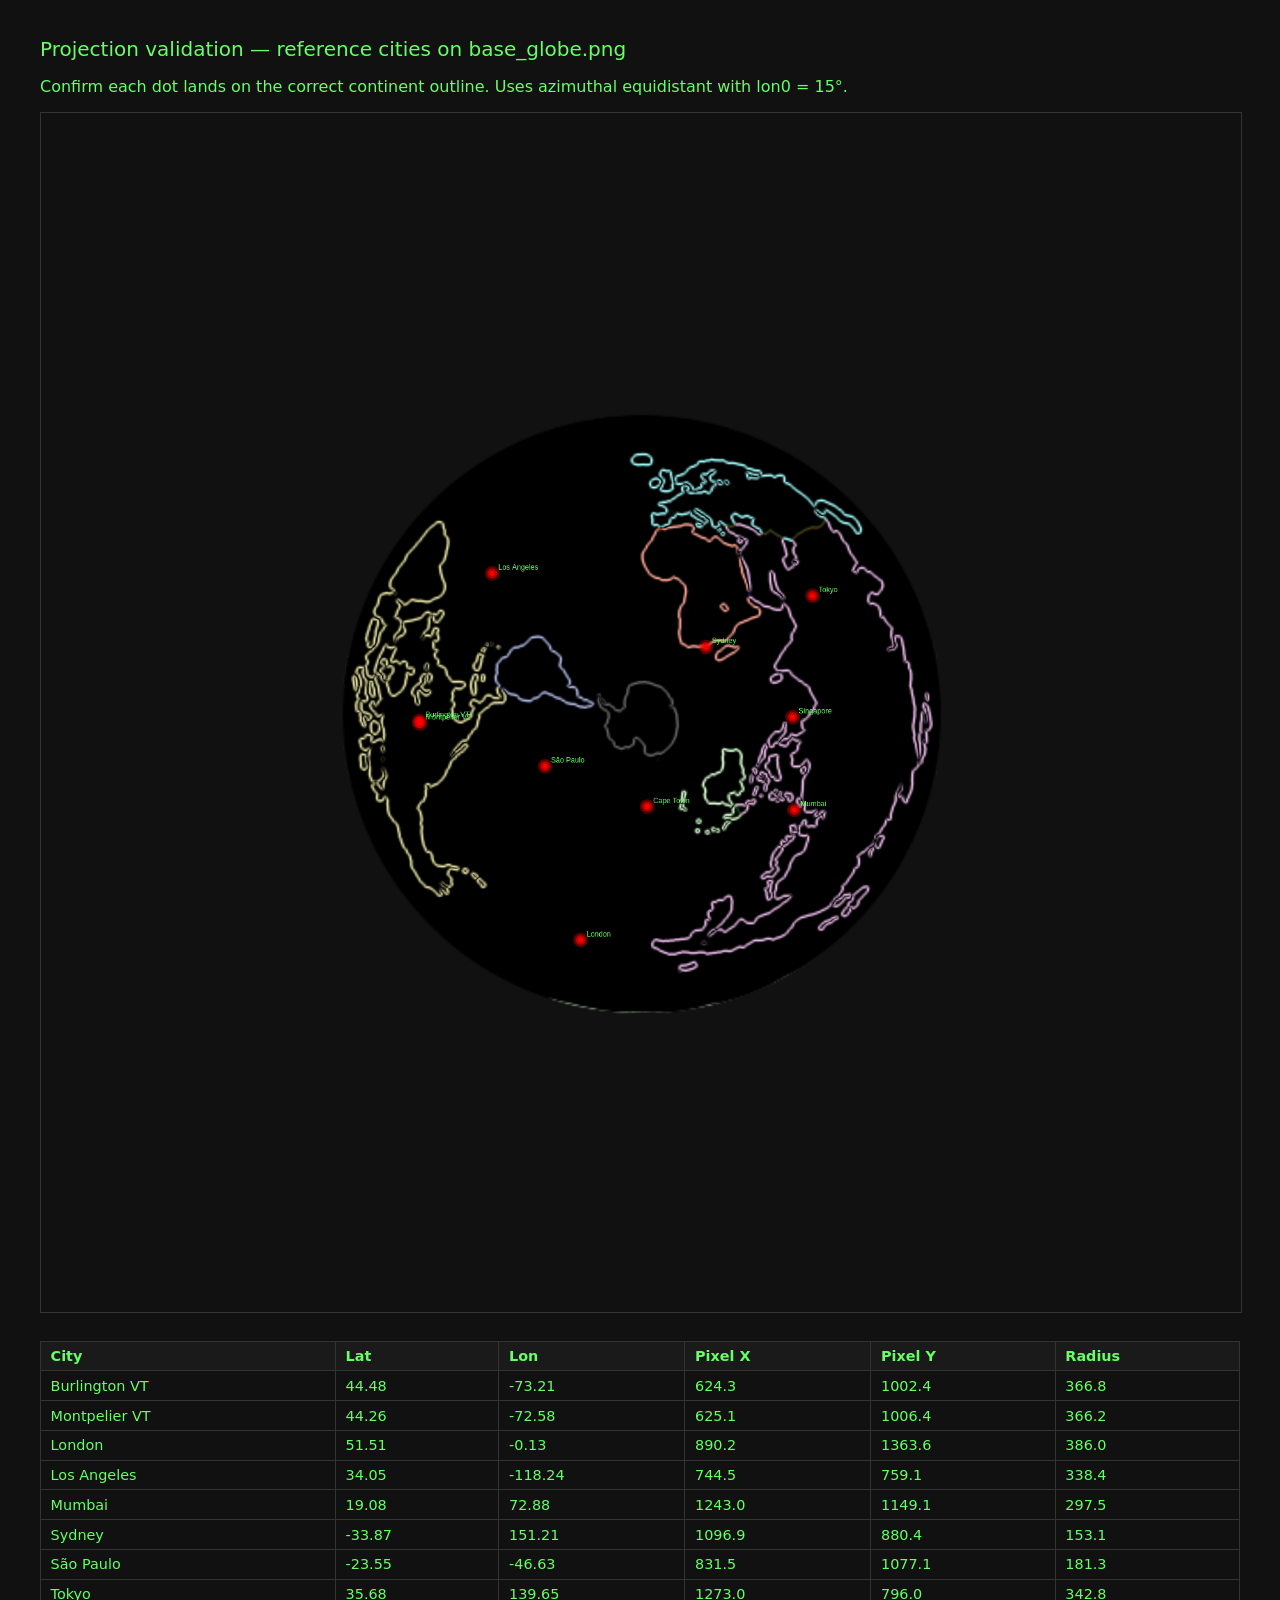
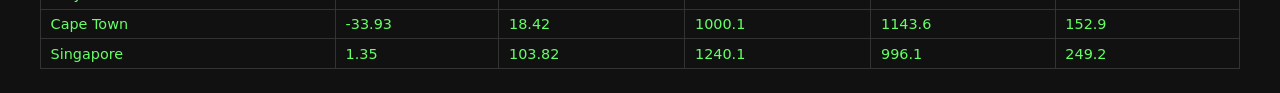
<file: web/tools/validate-projection.html>
<!DOCTYPE html>
<html lang="en">
<head>
  <meta charset="utf-8">
  <meta name="viewport" content="width=device-width, initial-scale=1">
  <title>Randall Clock — Projection Validation</title>
  <style>
    body {
      margin: 0;
      background: #111;
      color: #6f6;
      font-family: "Segoe UI", system-ui, sans-serif;
    }
    main {
      max-width: 1200px;
      margin: 0 auto;
      padding: 1.5rem;
    }
    h1 {
      font-size: 1.25rem;
      font-weight: 500;
    }
    .canvas-wrap {
      position: relative;
      display: inline-block;
      max-width: 100%;
    }
    canvas {
      display: block;
      max-width: 100%;
      height: auto;
      border: 1px solid #333;
    }
    table {
      border-collapse: collapse;
      margin-top: 1.5rem;
      width: 100%;
    }
    th, td {
      border: 1px solid #333;
      padding: 0.4rem 0.6rem;
      text-align: left;
      font-size: 0.9rem;
    }
    th {
      background: #1a1a1a;
    }
    .error {
      color: #f88;
    }
  </style>
</head>
<body>
  <main>
    <h1>Projection validation — reference cities on base_globe.png</h1>
    <p>Confirm each dot lands on the correct continent outline. Uses azimuthal equidistant with lon0 = 15°.</p>
    <div class="canvas-wrap">
      <canvas id="map"></canvas>
    </div>
    <table id="results">
      <thead>
        <tr>
          <th>City</th>
          <th>Lat</th>
          <th>Lon</th>
          <th>Pixel X</th>
          <th>Pixel Y</th>
          <th>Radius</th>
        </tr>
      </thead>
      <tbody></tbody>
    </table>
  </main>

  <script src="../js/projection.js"></script>
  <script>
    (function () {
      var CITIES = [
        ['Burlington VT', 44.48, -73.21],
        ['Montpelier VT', 44.26, -72.58],
        ['London', 51.51, -0.13],
        ['Los Angeles', 34.05, -118.24],
        ['Mumbai', 19.08, 72.88],
        ['Sydney', -33.87, 151.21],
        ['São Paulo', -23.55, -46.63],
        ['Tokyo', 35.68, 139.65],
        ['Cape Town', -33.93, 18.42],
        ['Singapore', 1.35, 103.82]
      ];

      var canvas = document.getElementById('map');
      var ctx = canvas.getContext('2d');
      var tbody = document.querySelector('#results tbody');

      function drawDot(x, y, label) {
        var layers = [
          [12, 0.35],
          [8, 0.6],
          [4, 1.0]
        ];
        for (var i = 0; i < layers.length; i++) {
          ctx.beginPath();
          ctx.arc(x, y, layers[i][0], 0, Math.PI * 2);
          ctx.fillStyle = 'rgba(255, 0, 0, ' + layers[i][1] + ')';
          ctx.fill();
        }
        ctx.fillStyle = '#6f6';
        ctx.font = '12px sans-serif';
        ctx.fillText(label, x + 10, y - 6);
      }

      var img = new Image();
      img.onload = function () {
        canvas.width = img.naturalWidth;
        canvas.height = img.naturalHeight;
        ctx.drawImage(img, 0, 0);

        var globe = RandallProjection.globeGeometryFromImage(img);

        CITIES.forEach(function (entry) {
          var name = entry[0];
          var lat = entry[1];
          var lon = entry[2];
          var point = RandallProjection.latLonToGlobePixel(lat, lon, globe);
          drawDot(point.x, point.y, name);

          var row = document.createElement('tr');
          row.innerHTML =
            '<td>' + name + '</td>' +
            '<td>' + lat.toFixed(2) + '</td>' +
            '<td>' + lon.toFixed(2) + '</td>' +
            '<td>' + point.x.toFixed(1) + '</td>' +
            '<td>' + point.y.toFixed(1) + '</td>' +
            '<td>' + point.rho.toFixed(1) + '</td>';
          tbody.appendChild(row);
        });
      };
      img.onerror = function () {
        tbody.innerHTML = '<tr><td colspan="6" class="error">Could not load ../assets/base_globe.png — run web/setup_assets.sh first.</td></tr>';
      };
      img.src = '../assets/base_globe.png';
    })();
  </script>
</body>
</html>
</file>
